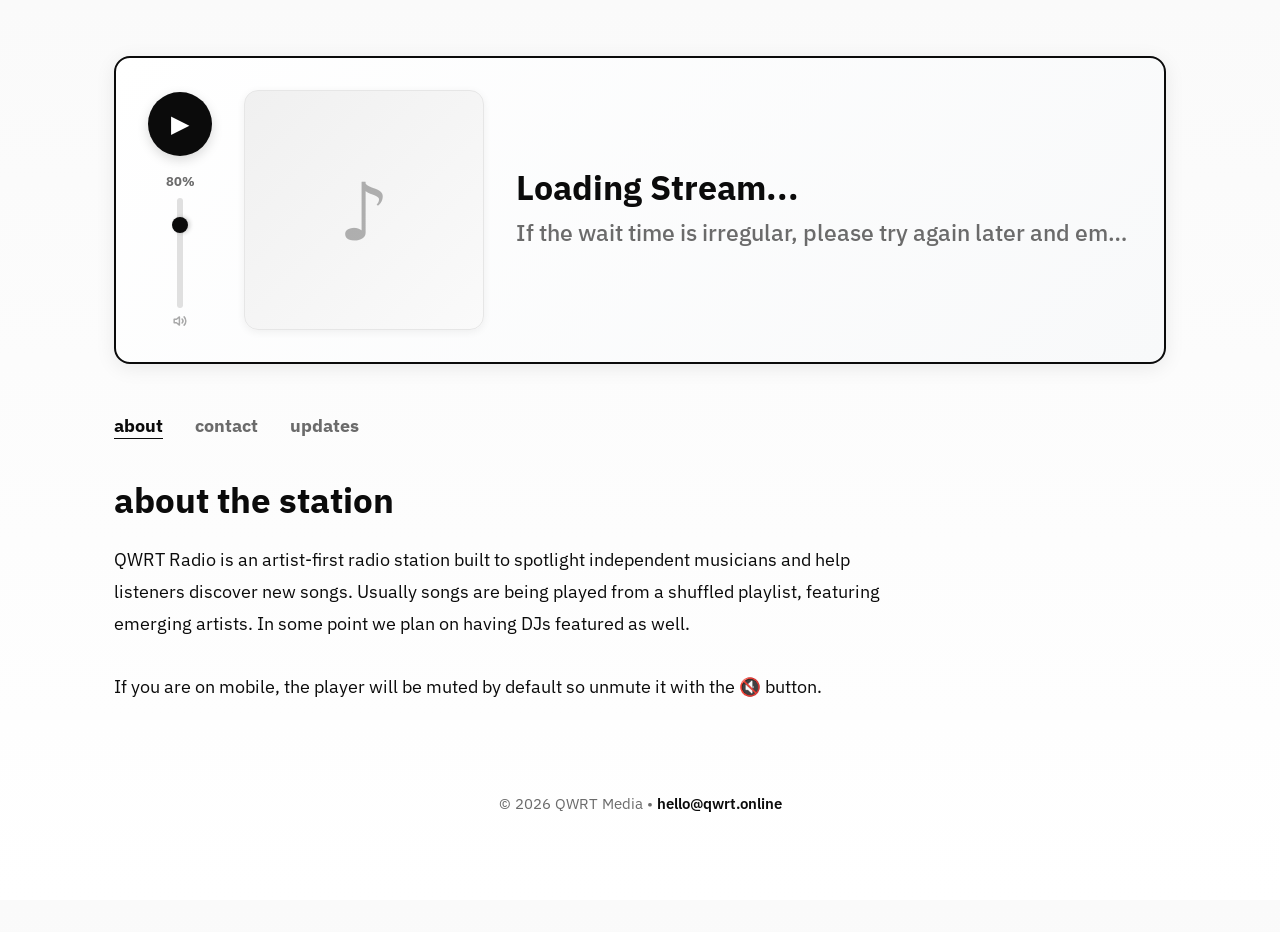
<file: index.html>
<!doctype html>
<html lang="en">
<head>
<meta charset="utf-8" />
<meta name="viewport" content="width=device-width,initial-scale=1" />
<title>QWRT Radio — Live 24/7</title>
<meta name="description" content="Independent music, curated playlists, and live shows. Broadcasting 24/7.">
<meta name="theme-color" content="#ffffff">
<link href="https://fonts.googleapis.com/css2?family=IBM+Plex+Sans:wght@300;400;500;600;700;800&display=swap" rel="stylesheet">
<link rel="stylesheet" href="style.css">
</head>
<body>
<div class="wrap">
  <main role="main">
    
    <div class="radio-player">
      <div class="controls">
        <button id="play-btn" aria-pressed="false" aria-label="Play" title="Play (Space)">▶</button>
        <div class="volume-wrap">
          <div id="volume-display">80%</div>
          <div class="volume-track">
            <input type="range" id="volume" min="0" max="100" value="80" aria-label="Volume">
          </div>
          <svg xmlns="http://www.w3.org/2000/svg" width="14" height="14" viewBox="0 0 24 24" fill="none" stroke="currentColor" stroke-width="2.5" stroke-linecap="round" stroke-linejoin="round" style="opacity:0.35" aria-hidden="true">
            <polygon points="11 5 6 9 2 9 2 15 6 15 11 19 11 5"/>
            <path d="M19.07 4.93a10 10 0 0 1 0 14.14"/>
            <path d="M15.54 8.46a5 5 0 0 1 0 7.07"/>
          </svg>
        </div>
      </div>

      <div id="album-art">
        <span style="font-size:5rem;opacity:0.3;position:absolute;">♪</span>
      </div>

      <div class="track-info">
        <div id="song-title">Loading Stream...</div>
        <div id="artist-name">If the wait time is irregular, please try again later and email us at support@qwrt.online</div>
        
        <div class="progress-container" id="progress-container">
          <div class="progress-track">
            <div class="progress-fill" id="progress-fill"></div>
          </div>
          <div class="progress-time">
            <span id="time-elapsed">0:00</span>
            <span id="time-duration">0:00</span>
          </div>
        </div>
      </div>
    </div>

    <nav class="text-nav">
      <!-- Nav items will be generated dynamically by script.js -->
    </nav>

    <section class="content-area">
      <h2 id="dyn-heading">Welcome to QWRT</h2>
      <h3 id="dyn-sub">Independent music, broadcasting 24/7.</h3>
      <p id="dyn-body">This is the placeholder body text. Select a link from the navigation menu above to dynamically change this content without reloading the page. You can easily edit these text sections inside the script tag at the bottom of the HTML file.</p>
    </section>

  </main>

  <footer class="site-footer">
    <div>© 2026 QWRT Media • <a href="mailto:hello@qwrt.online">hello@qwrt.online</a></div>
  </footer>
</div>

<audio id="radio-stream" preload="none" playsinline>
  <source src="https://stream.qwrt.online/listen/qwrt_radio/radio.mp3" type="audio/mpeg">
</audio>
<script src="script.js"></script>
</body>
</html>
</file>
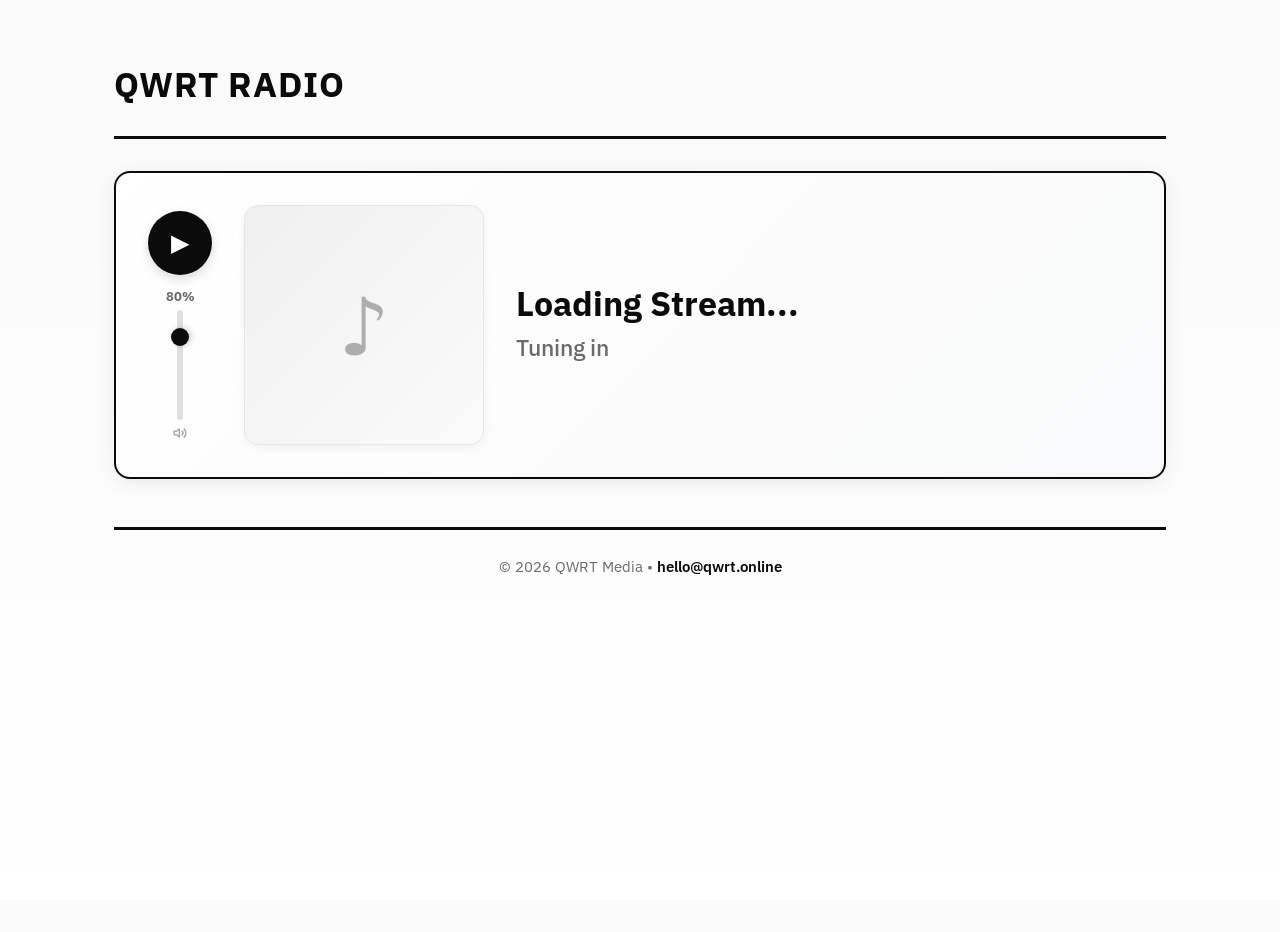
<file: backups/backup.html>
<!doctype html>
<html lang="en">
<head>
<meta charset="utf-8" />
<meta name="viewport" content="width=device-width,initial-scale=1" />
<title>QWRT Radio — Live 24/7</title>
<meta name="description" content="Independent music, curated playlists, and live shows. Broadcasting 24/7.">
<meta name="theme-color" content="#ffffff">
<link href="https://fonts.googleapis.com/css2?family=IBM+Plex+Sans:wght@300;400;600;700;800&display=swap" rel="stylesheet">
<style>
  :root{
    --bw-foreground:#0b0b0b;
    --bw-background:#ffffff;
    --muted:#6b6b6b;
    --border-light:#e6e6e6;
    --container:1100px;
    --radius:16px;
    --border-w:2px;
  }
  *,*::before,*::after{box-sizing:border-box}
  html,body{height:100%}
  body{
    margin:0;
    font-family:"IBM Plex Sans", system-ui, -apple-system, "Segoe UI", Roboto, Arial, sans-serif;
    color:var(--bw-foreground);
    background:linear-gradient(180deg,#fafafa,#ffffff);
    -webkit-font-smoothing:antialiased;
    -moz-osx-font-smoothing:grayscale;
    line-height:1.6;
  }
  .wrap{
    max-width:var(--container);
    margin:2rem auto;
    padding:1.5rem;
  }
  header.site-header{
    display:flex;
    align-items:center;
    justify-content:space-between;
    gap:1.5rem;
    padding-bottom:1.5rem;
    margin-bottom:2rem;
    border-bottom:3px solid var(--bw-foreground);
  }
  .logo{display:flex;flex-direction:column;gap:0.25rem}
  .logo h1{
    font-weight:800;
    font-size:2.2rem;
    margin:0;
    text-transform:uppercase;
    letter-spacing:1px;
  }
  .logo .tag{color:var(--muted);font-size:0.9rem;font-weight:500}
  
  /* Player card */
  .radio-player{
    border-radius:var(--radius);
    padding:2rem;
    background:linear-gradient(135deg,#ffffff 0%,#f8f9fa 100%);
    box-shadow:0 4px 20px rgba(0,0,0,0.08);
    border:var(--border-w) solid var(--bw-foreground);
    display:flex;
    align-items:center;
    gap:2rem;
  }

  /* Album art */
  #album-art{
    width:240px;
    height:240px;
    border-radius:14px;
    background:linear-gradient(135deg,#f0f0f0,#fafafa);
    display:flex;
    align-items:center;
    justify-content:center;
    box-shadow:0 2px 8px rgba(0,0,0,0.06);
    border:1px solid var(--border-light);
    flex-shrink:0;
    overflow:hidden;
    position:relative;
  }
  #album-art img{opacity:0;transition:opacity 0.5s ease}
  #album-art img.loaded{opacity:1}

  /* Track info */
  .track-info{
    flex:1;
    min-width:0;
    display:flex;
    flex-direction:column;
    justify-content:center;
    gap:0.35rem;
  }
  #song-title{
    font-weight:800;
    font-size:2.1rem;
    color:var(--bw-foreground);
    line-height:1.15;
    white-space:nowrap;
    overflow:hidden;
    text-overflow:ellipsis;
  }
  #artist-name{
    color:var(--muted);
    font-size:1.45rem;
    font-weight:500;
    white-space:nowrap;
    overflow:hidden;
    text-overflow:ellipsis;
  }

  /* Progress Bar Styles */
  .progress-container {
    margin-top: 0.5rem;
    display: none; /* Hidden by default until we have duration data */
    flex-direction: column;
    gap: 0.4rem;
  }
  .progress-track {
    width: 100%;
    height: 6px;
    background: var(--border-light);
    border-radius: 6px;
    overflow: hidden;
  }
  .progress-fill {
    height: 100%;
    background: var(--bw-foreground);
    width: 0%;
    transition: width 1s linear; /* Smooth visual ticking */
  }
  .progress-time {
    display: flex;
    justify-content: space-between;
    font-size: 0.8rem;
    color: var(--muted);
    font-weight: 600;
  }

  /* Controls column */
  .controls{
    display:flex;
    flex-direction:column;
    align-items:center;
    gap:1rem;
    flex-shrink:0;
  }

  #play-btn{
    width:64px;
    height:64px;
    border-radius:50%;
    background:var(--bw-foreground);
    color:var(--bw-background);
    border:none;
    cursor:pointer;
    display:flex;
    align-items:center;
    justify-content:center;
    font-size:1.5rem;
    box-shadow:0 4px 12px rgba(0,0,0,0.15);
    transition:all 200ms ease;
    padding-left:5px;
  }
  #play-btn:hover{transform:scale(1.06);box-shadow:0 6px 20px rgba(0,0,0,0.25)}
  #play-btn:active{transform:scale(0.95)}

  /* Vertical volume */
  .volume-wrap{
    display:flex;
    flex-direction:column;
    align-items:center;
    gap:6px;
  }
  #volume-display{
    font-weight:700;
    color:var(--muted);
    font-size:0.8rem;
    line-height:1;
  }
  .volume-track{
    position:relative;
    width:28px;
    height:110px;
    display:flex;
    align-items:center;
    justify-content:center;
    overflow:visible;
  }
  #volume{
    -webkit-appearance:none;
    appearance:none;
    position:absolute;
    transform:rotate(-90deg);
    transform-origin:50% 50%;
    width:110px;
    height:28px;
    background:transparent;
    cursor:pointer;
    margin:0;
    padding:0;
    left:50%;
    top:50%;
    margin-left:-55px;
    margin-top:-14px;
  }
  #volume:focus{outline:none}
  #volume::-webkit-slider-runnable-track{
    height:6px;
    background:#e0e0e0;
    border-radius:6px;
  }
  #volume::-webkit-slider-thumb{
    -webkit-appearance:none;
    width:18px;
    height:18px;
    border-radius:50%;
    background:var(--bw-foreground);
    margin-top:-6px;
    box-shadow:0 2px 6px rgba(0,0,0,0.22);
    cursor:pointer;
  }
  #volume::-moz-range-track{
    height:6px;
    background:#e0e0e0;
    border-radius:6px;
  }
  #volume::-moz-range-thumb{
    width:18px;
    height:18px;
    border-radius:50%;
    background:var(--bw-foreground);
    border:none;
    box-shadow:0 2px 6px rgba(0,0,0,0.22);
    cursor:pointer;
  }

  footer.site-footer{
    margin-top:3rem;
    padding-top:1.5rem;
    text-align:center;
    color:var(--muted);
    font-size:0.95rem;
    border-top:3px solid var(--bw-foreground);
  }
  footer a{color:var(--bw-foreground);text-decoration:none;font-weight:600;transition:opacity 200ms ease}
  footer a:hover{opacity:0.6}

  @media(max-width:980px){
    .logo h1{font-size:1.8rem}
    .wrap{padding:1rem;margin:1rem auto}
    .radio-player{flex-wrap:wrap}
    #album-art{width:140px;height:140px}
    #song-title{font-size:1.4rem}
    #artist-name{font-size:1rem}
  }
</style>
</head>
<body>
<div class="wrap">
  <header class="site-header">
    <div class="logo">
      <h1>QWRT Radio</h1>
    </div>
  </header>

  <main role="main">
    <div class="radio-player">

      <div class="controls">
        <button id="play-btn" aria-pressed="false" aria-label="Play" title="Play (Space)">▶</button>
        <div class="volume-wrap">
          <div id="volume-display">80%</div>
          <div class="volume-track">
            <input type="range" id="volume" min="0" max="100" value="80" aria-label="Volume">
          </div>
          <svg xmlns="http://www.w3.org/2000/svg" width="14" height="14" viewBox="0 0 24 24" fill="none" stroke="currentColor" stroke-width="2.5" stroke-linecap="round" stroke-linejoin="round" style="opacity:0.35" aria-hidden="true">
            <polygon points="11 5 6 9 2 9 2 15 6 15 11 19 11 5"/>
            <path d="M19.07 4.93a10 10 0 0 1 0 14.14"/>
            <path d="M15.54 8.46a5 5 0 0 1 0 7.07"/>
          </svg>
        </div>
      </div>

      <div id="album-art">
        <span style="font-size:5rem;opacity:0.3;position:absolute;">♪</span>
      </div>

      <div class="track-info">
        <div id="song-title">Loading Stream...</div>
        <div id="artist-name">Tuning in</div>
        
        <div class="progress-container" id="progress-container">
          <div class="progress-track">
            <div class="progress-fill" id="progress-fill"></div>
          </div>
          <div class="progress-time">
            <span id="time-elapsed">0:00</span>
            <span id="time-duration">0:00</span>
          </div>
        </div>

      </div>

    </div>
  </main>

  <footer class="site-footer">
    <div>© 2026 QWRT Media • <a href="mailto:hello@qwrt.online">hello@qwrt.online</a></div>
  </footer>
</div>

<audio id="radio-stream" preload="none" playsinline>
  <source src="https://stream.qwrt.online/listen/qwrt_radio/radio.mp3" type="audio/mpeg">
</audio>

<script>
(function () {
  const audio         = document.getElementById('radio-stream');
  const playBtn       = document.getElementById('play-btn');
  const volumeInput   = document.getElementById('volume');
  const volumeDisplay = document.getElementById('volume-display');
  const songTitleEl   = document.getElementById('song-title');
  const artistNameEl  = document.getElementById('artist-name');
  const albumArtEl    = document.getElementById('album-art');
  
  // Progress bar elements
  const progressContainer = document.getElementById('progress-container');
  const progressFill      = document.getElementById('progress-fill');
  const timeElapsedEl     = document.getElementById('time-elapsed');
  const timeDurationEl    = document.getElementById('time-duration');

  const STREAM_URL = "https://stream.qwrt.online/listen/qwrt_radio/radio.mp3";
  const API_URL    = "https://stream.qwrt.online/api/nowplaying/qwrt_radio";

  let isPlaying = false, retryCount = 0, metadataInterval = null, wakeLock = null;
  let lastMetadata = { title:'', artist:'', art:'' };
  
  // Progress state
  let currentElapsed = 0;
  let currentDuration = 0;
  let localProgressTimer = null;

  const DEFAULT_ART = 'data:image/svg+xml,<svg xmlns="http://www.w3.org/2000/svg" width="512" height="512" viewBox="0 0 512 512"><rect width="512" height="512" fill="%23f0f0f0"/><text x="50%" y="50%" font-family="Arial" font-size="200" fill="%23cccccc" text-anchor="middle" dy=".3em">♪</text></svg>';

  // Format seconds into M:SS
  function formatTime(seconds) {
    if (!seconds || isNaN(seconds)) return "0:00";
    const mins = Math.floor(seconds / 60);
    const secs = Math.floor(seconds % 60);
    return `${mins}:${secs < 10 ? '0' : ''}${secs}`;
  }

  // Update progress bar UI based on current variables
  function updateProgressUI() {
    if (currentDuration <= 0) {
      progressContainer.style.display = 'none'; // Hide if no duration (e.g. live DJ set)
      return;
    }
    progressContainer.style.display = 'flex';
    const percent = Math.min((currentElapsed / currentDuration) * 100, 100);
    progressFill.style.width = percent + '%';
    timeElapsedEl.textContent = formatTime(currentElapsed);
    timeDurationEl.textContent = formatTime(currentDuration);
  }

  // Locally tick the progress bar forward every second without waiting for API
  function startLocalProgress() {
    if (localProgressTimer) clearInterval(localProgressTimer);
    localProgressTimer = setInterval(() => {
      if (currentDuration > 0 && currentElapsed < currentDuration) {
        currentElapsed++;
        updateProgressUI();
      }
    }, 1000);
  }

  /* Dynamic font sizing */
  function fitText(el, text, baseRem, minRem) {
    const len = (text || '').length;
    const size = len <= 20 ? baseRem : Math.max(minRem, baseRem - (len - 20) * 0.028);
    el.style.fontSize = size + 'rem';
  }

  function togglePlay() {
    if (audio.paused) {
      audio.src = STREAM_URL;
      audio.load();
      audio.play().then(() => {
        isPlaying = true; updateUIState(true);
        startMetadataService(); acquireWakeLock(); setupMediaSession();
      }).catch(() => { isPlaying = false; updateUIState(false); });
    } else {
      audio.pause(); isPlaying = false; updateUIState(false);
      stopMetadataService(); releaseWakeLock();
    }
  }

  function updateUIState(playing) {
    playBtn.innerHTML = playing ? '❚❚' : '▶';
    playBtn.setAttribute('aria-label', playing ? 'Pause' : 'Play');
    playBtn.style.paddingLeft = playing ? '0' : '5px';
  }

  volumeInput.addEventListener('input', (e) => {
    audio.volume = e.target.value / 100;
    volumeDisplay.textContent = e.target.value + '%';
  });

  function updateMetadata(title, artist, artUrl) {
    if (lastMetadata.title === title && lastMetadata.artist === artist && lastMetadata.art === artUrl) return;
    lastMetadata = { title, artist, art: artUrl };

    const t = title  || 'QWRT Radio';
    const a = artist || 'Broadcasting Live';

    songTitleEl.textContent  = t;
    artistNameEl.textContent = a;
    fitText(songTitleEl,  t, 2.1, 0.9);
    fitText(artistNameEl, a, 1.45, 0.75);

    const img = new Image();
    img.crossOrigin = "anonymous";
    img.src = artUrl || DEFAULT_ART;
    img.onload = () => {
      albumArtEl.innerHTML = '';
      img.style.cssText = 'width:100%;height:100%;object-fit:cover;';
      img.className = 'loaded';
      albumArtEl.appendChild(img);
    };
    img.onerror = () => { albumArtEl.innerHTML = '<span style="font-size:5rem;opacity:0.3;position:absolute;">♪</span>'; };
  }

  function setupMediaSession() {
    if (!('mediaSession' in navigator) || !lastMetadata.title) return;
    try {
      navigator.mediaSession.metadata = new MediaMetadata({
        title: lastMetadata.title || 'QWRT Radio',
        artist: lastMetadata.artist || 'Broadcasting Live',
        album: 'QWRT Radio',
        artwork: [{ src: lastMetadata.art || DEFAULT_ART, sizes:'512x512', type:'image/jpeg' }]
      });
      navigator.mediaSession.playbackState = 'playing';
      navigator.mediaSession.setActionHandler('play',  () => { if (audio.paused) audio.play(); });
      navigator.mediaSession.setActionHandler('pause', () => { audio.pause(); });
      navigator.mediaSession.setActionHandler('stop',  () => { audio.pause(); isPlaying = false; updateUIState(false); });
    } catch(e) {}
  }

  async function fetchMetadata() {
    try {
      const res  = await fetch(`${API_URL}?cb=${Date.now()}`, { mode:'cors', cache:'no-store' });
      if (!res.ok) return;
      const data = await res.json();
      const np   = data.now_playing;
      
      if (np) { 
        // Sync time with server
        currentElapsed = np.elapsed || 0;
        currentDuration = np.duration || 0;
        updateProgressUI();
        
        if (np.song) {
          updateMetadata(np.song.title, np.song.artist, np.song.art); 
          setupMediaSession();
        }
      }
    } catch(e) { console.warn("Metadata fetch failed:", e); }
  }

  function startMetadataService() { 
    fetchMetadata(); 
    if (!metadataInterval) metadataInterval = setInterval(fetchMetadata, 10000); 
    startLocalProgress(); // Start the visual tick
  }
  
  function stopMetadataService()  { 
    if (metadataInterval) { clearInterval(metadataInterval); metadataInterval = null; } 
    if (localProgressTimer) { clearInterval(localProgressTimer); localProgressTimer = null; }
  }

  audio.addEventListener('playing', () => { updateUIState(true); retryCount = 0; });
  audio.addEventListener('error',   () => {
    updateUIState(false);
    if (retryCount < 5) { retryCount++; setTimeout(() => { audio.load(); audio.play().catch(()=>{}); }, 3000 * retryCount); }
  });

  async function acquireWakeLock() {
    if ('wakeLock' in navigator) { try { wakeLock = await navigator.wakeLock.request('screen'); } catch(e){} }
  }
  function releaseWakeLock() { if (wakeLock) { wakeLock.release().then(() => { wakeLock = null; }); } }

  playBtn.addEventListener('click', togglePlay);
  
  document.addEventListener('keydown', (e) => {
    if (e.code === 'Space' && e.target.tagName !== 'INPUT') { 
        e.preventDefault(); 
        togglePlay(); 
    }
  });

  document.addEventListener('visibilitychange', () => {
    if (!document.hidden) {
        fetchMetadata(); // resync timer when tab comes back into focus
    }
  });

  audio.volume = parseInt(volumeInput.value) / 100;
  
  // Start fetching metadata right away so the UI looks good before hitting play
  fetchMetadata();
  startLocalProgress();

})();
</script>
</body>
</html>
</file>
<file: style.css>
/* fonts!! */
  :root {
    --font-heading: "IBM Plex Sans", system-ui, sans-serif; 
    --font-sub: "IBM Plex Sans", system-ui, sans-serif;     
    --font-body: "IBM Plex Sans", system-ui, sans-serif;    
    --font-caption: "IBM Plex Sans", system-ui, sans-serif; 
    
    /* Colors and spacing */
    --bw-foreground: #0b0b0b;
    --bw-background: #ffffff;
    --muted: #6b6b6b;
    --border-light: #e6e6e6;
    --container: 1100px;
    --radius: 16px;
    --border-w: 2px;
  }

  *,*::before,*::after{box-sizing:border-box}
  html,body{height:100%}
  body{
    margin:0;
    font-family: var(--font-body);
    color: var(--bw-foreground);
    background: linear-gradient(180deg,#fafafa,#ffffff);
    -webkit-font-smoothing: antialiased;
    -moz-osx-font-smoothing: grayscale;
    line-height: 1.6;
  }
  .wrap{
    max-width: var(--container);
    margin: 2rem auto;
    padding: 1.5rem;
  }

  /* font vars */
  .font-heading { font-family: var(--font-heading); }
  .font-sub     { font-family: var(--font-sub); }
  .font-body    { font-family: var(--font-body); }
  .font-caption { font-family: var(--font-caption); }

  /* player */
  .radio-player{
    border-radius: var(--radius);
    padding: 2rem;
    background: linear-gradient(135deg,#ffffff 0%,#f8f9fa 100%);
    box-shadow: 0 4px 20px rgba(0,0,0,0.08);
    border: var(--border-w) solid var(--bw-foreground);
    display: flex;
    align-items: center;
    gap: 2rem;
  }

  /* art */
  #album-art{
    width: 240px;
    height: 240px;
    border-radius: 14px;
    background: linear-gradient(135deg,#f0f0f0,#fafafa);
    display: flex;
    align-items: center;
    justify-content: center;
    box-shadow: 0 2px 8px rgba(0,0,0,0.06);
    border: 1px solid var(--border-light);
    flex-shrink: 0;
    overflow: hidden;
    position: relative;
  }
  #album-art img{opacity:0;transition:opacity 0.5s ease}
  #album-art img.loaded{opacity:1}

  /* track info */
  .track-info{
    flex: 1;
    min-width: 0;
    display: flex;
    flex-direction: column;
    justify-content: center;
    gap: 0.35rem;
  }
  #song-title{
    font-family: var(--font-heading);
    font-weight: 800;
    font-size: 2.1rem;
    color: var(--bw-foreground);
    line-height: 1.15;
    white-space: nowrap;
    overflow: hidden;
    text-overflow: ellipsis;
  }
  #artist-name{
    font-family: var(--font-sub);
    color: var(--muted);
    font-size: 1.45rem;
    font-weight: 500;
    white-space: nowrap;
    overflow: hidden;
    text-overflow: ellipsis;
  }

  /* prog bar styles */
  .progress-container {
    margin-top: 0.5rem;
    display: none;
    flex-direction: column;
    gap: 0.4rem;
  }
  .progress-track {
    width: 100%;
    height: 6px;
    background: var(--border-light);
    border-radius: 6px;
    overflow: hidden;
  }
  .progress-fill {
    height: 100%;
    background: var(--bw-foreground);
    width: 0%;
    transition: width 1s linear;
  }
  .progress-time {
    font-family: var(--font-caption);
    display: flex;
    justify-content: space-between;
    font-size: 0.8rem;
    color: var(--muted);
    font-weight: 600;
  }

  .controls{
    display: flex;
    flex-direction: column;
    align-items: center;
    gap: 1rem;
    flex-shrink: 0;
  }

  #play-btn{
    width: 64px;
    height: 64px;
    border-radius: 50%;
    background: var(--bw-foreground);
    color: var(--bw-background);
    border: none;
    cursor: pointer;
    display: flex;
    align-items: center;
    justify-content: center;
    font-size: 1.5rem;
    box-shadow: 0 4px 12px rgba(0,0,0,0.15);
    transition: all 200ms ease;
    padding-left: 5px;
  }
  #play-btn:hover{transform:scale(1.06);box-shadow:0 6px 20px rgba(0,0,0,0.25)}
  #play-btn:active{transform:scale(0.95)}

  /* volume */
.volume-wrap {
  display: flex;
  flex-direction: column;
  align-items: center;
  gap: 6px;
}

#volume-display {
  font-family: var(--font-caption);
  font-weight: 700;
  color: var(--muted);
  font-size: 0.8rem;
}

.volume-track {
  position: relative;
  width: 30px;
  height: 110px;
  display: flex;
  justify-content: center;
}

.radio-player:not(.mobile-version) #volume {
  -webkit-appearance: none;
  appearance: none;
  position: absolute;
  width: 110px;
  height: 30px;
  background: transparent;
  transform: rotate(-90deg);
  top: 40px; 
  margin: 0;
  cursor: pointer;
}

  /* navigation */
  .text-nav {
    display: flex;
    gap: 2rem;
    margin: 3rem 0 2rem;
    padding: 0;
    list-style: none;
    flex-wrap: wrap;
  }
  .nav-item {
    font-family: var(--font-heading);
    cursor: pointer;
    font-weight: 700;
    font-size: 1.1rem;
    color: var(--muted);
    transition: all 0.25s ease;
    text-decoration: none;
    display: inline-block;
  }
  /* nav hover style */
  .nav-item:hover, .nav-item.active {
    color: var(--bw-foreground);
    text-decoration: underline;
    text-underline-offset: 6px;
  }

  /* dYnAmIc tExT */
  .content-area h2 {
    font-family: var(--font-heading);
    margin: 0 0 0.25rem;
    font-size: 2.2rem;
    font-weight: 800;
  }
  .content-area h3 {
    font-family: var(--font-sub);
    margin: 0 0 1rem;
    font-weight: 500;
    color: var(--muted);
    font-size: 1.25rem;
  }
  .content-area p {
    font-family: var(--font-body);
    max-width: 800px;
    font-size: 1.1rem;
    line-height: 1.8;
    color: var(--bw-foreground);
    margin: 0;
  }

  footer.site-footer{
    margin-top: 4rem;
    padding-top: 1.5rem;
    text-align: center;
    color: var(--muted);
    font-family: var(--font-caption);
    font-size: 0.95rem;
  }
  footer a{color:var(--bw-foreground);text-decoration:none;font-weight:600;transition:opacity 200ms ease}
  footer a:hover{opacity:0.6}

  @media(max-width:980px){
    .wrap{padding:1rem;margin:1rem auto}
    .radio-player{flex-wrap:wrap}
    #album-art{width:140px;height:140px}
    #song-title{font-size:1.4rem}
    #artist-name{font-size:1rem}
  }
/* mobile SHITTT */
.radio-player.mobile-version {
  flex-direction: row !important;
  flex-wrap: wrap !important;
  padding: 0.75rem !important;
  min-height: auto !important;
  height: auto !important;
  gap: 0.75rem !important;
  align-items: center;
  justify-content: flex-start;
}

.radio-player.mobile-version #album-art {
  width: 56px;
  height: 56px;
  border-radius: 12px;
}

.radio-player.mobile-version .track-info {
  flex: 1 1 auto;
  min-width: 0;
  display: flex;
  flex-direction: column;
  justify-content: center;
  gap: 0.1rem;
}

.radio-player.mobile-version #song-title {
  font-size: 1rem;
  white-space: nowrap;
  overflow: hidden;
  text-overflow: ellipsis;
}

.radio-player.mobile-version #artist-name {
  font-size: 0.8rem;
}

.mobile-controls {
  display: flex;
  align-items: center;
  gap: 8px;
  margin-left: auto;
}

.radio-player.mobile-version .progress-container {
  width: 100%;
  order: 3;
  margin-top: 0.4rem;
}

.radio-player.mobile-version .progress-track {
  width: 100%;
}

/* Fix for the wonky mobile slider position */
.radio-player.mobile-version #volume {
  -webkit-appearance: none;
  appearance: none;
  position: static !important; /* Resets the floating desktop position */
  transform: none !important; /* Resets the rotation */
  width: 100px !important;     /* Horizontal width */
  max-width: 100%;
  height: 18px !important;
  background: transparent;
  margin: 0 !important;
}

@media (max-width: 600px) {
  .radio-player.mobile-version #album-art {
    width: 48px;
    height: 48px;
  }
  .radio-player.mobile-version #song-title {
    font-size: 0.95rem;
  }
  .radio-player.mobile-version #artist-name {
    font-size: 0.75rem;
  }
  .mobile-controls {
    gap: 6px;
  }
}

/* Container for the art - ensures the overlay stays centered */
.mobile-art-btn {
  width: 60px !important;
  height: 60px !important;
  cursor: pointer;
  flex-shrink: 0;
  position: relative; /* CRITICAL: Keeps the play icon centered over the art */
  border-radius: 12px;
  overflow: hidden;
  display: flex;
  align-items: center;
  justify-content: center;
  background: #000; /* Dark background helps the blur look cleaner */
}

/* scrapped, could be fun to add back in later with a more subtle effect
.mobile-art-btn:hover img,
.mobile-art-btn:active img {
  filter: blur(4px) brightness(0.6);
  transform: scale(1.05); 
  transition: all 0.3s ease;
}
*/

.play-overlay {
  position: absolute;
  top: 50%;
  left: 50%;
  transform: translate(-50%, -50%);
  color: #ffffff;
  font-size: 22px;
  z-index: 5;
  opacity: 0.35;
  transition: opacity 0.2s ease;
  pointer-events: none; 
  text-shadow: 0 2px 10px rgba(0,0,0,0.5);
}

.mobile-art-btn:hover .play-overlay,
.mobile-art-btn:active .play-overlay,
.mobile-art-btn.playing .play-overlay {
  opacity: 1;
}

#volume:focus { outline: none; }

#volume::-webkit-slider-runnable-track {
  height: 6px;
  background: #e0e0e0;
  border-radius: 6px;
}
#volume::-moz-range-track {
  height: 6px;
  background: #e0e0e0;
  border-radius: 6px;
}

#volume::-webkit-slider-thumb {
  -webkit-appearance: none;
  width: 16px;
  height: 16px;
  border-radius: 50%;
  background: var(--bw-foreground);
  margin-top: -5px; /* Centers thumb on track */
  box-shadow: 0 2px 4px rgba(0,0,0,0.2);
  cursor: pointer;
}
#volume::-moz-range-thumb {
  width: 16px;
  height: 16px;
  border-radius: 50%;
  background: var(--bw-foreground);
  border: none;
  box-shadow: 0 2px 4px rgba(0,0,0,0.2);
  cursor: pointer;
}
/* Rich body content elements */
.content-area p a,
.content-area a {
  color: var(--bw-foreground);
  font-weight: 700;
  text-underline-offset: 4px;
  transition: opacity 200ms ease;
}
.content-area a:hover { opacity: 0.5; }

.content-btn {
  display: inline-block;
  padding: 0.45rem 1.1rem;
  background: var(--bw-foreground);
  color: var(--bw-background);
  border: 2px solid var(--bw-foreground);
  border-radius: 8px;
  font-family: var(--font-body);
  font-weight: 700;
  font-size: 0.95rem;
  cursor: pointer;
  transition: all 200ms ease;
  text-decoration: none;
}
.content-btn:hover { opacity: 0.75; }
.content-btn--muted {
  background: transparent;
  color: var(--muted);
  border-color: var(--border-light);
}
.content-btn--muted:hover { border-color: var(--bw-foreground); color: var(--bw-foreground); }

blockquote {
  border-left: 3px solid var(--bw-foreground);
  margin: 0.75rem 0;
  padding: 0.4rem 0 0.4rem 1rem;
  color: var(--muted);
  font-style: italic;
}

.content-area hr {
  border: none;
  border-top: 1px solid var(--border-light);
  margin: 1rem 0;
}

.content-area ul,
.content-area ol {
  padding-left: 1.4rem;
  margin: 0.5rem 0;
}
.content-area li { margin-bottom: 0.3rem; }

code {
  font-family: monospace;
  background: var(--border-light);
  padding: 0.1em 0.4em;
  border-radius: 4px;
  font-size: 0.9em;
}
</file>
